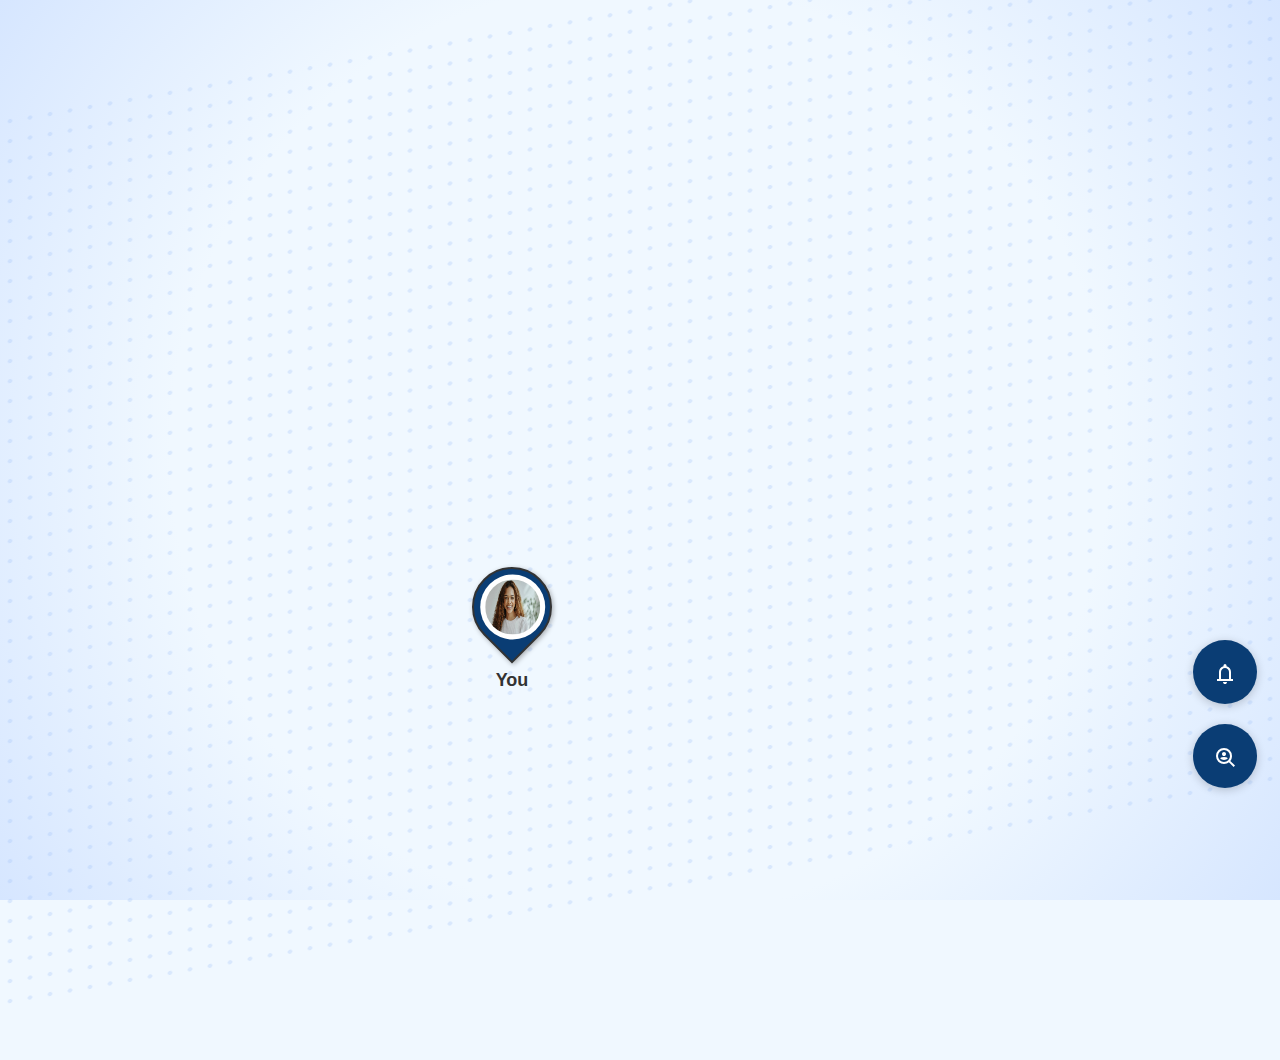
<file: Home.html>
<!DOCTYPE html>
    <html lang="en">
    <head>
        <meta charset="UTF-8">
        <meta name="viewport" content="width=device-width, initial-scale=1.0">
        <link rel="stylesheet" href="./css/Home.css">
        <title>User Location Interface</title>
        <style>
           
        </style>
    </head>
    <body>
        <div class="background"></div>
        <div class="dot-pattern"></div>
        
        <div class="map-container">
            <div class="user-marker" id="userMarker">
                <div class="pin">
                    <div class="pin-inner">
                        <img src="/assets/profile2.jpg" alt="User" id="userPinImage">
                    </div>
                </div>
                <div class="user-name" id="userName">You</div>
            </div>
            <div class="navigation">
                <ul>
                    <li class="list active">
                        <a href="/notification.html">
                            <span class="icon">
                                <img src="./assets/notification.svg" alt="">
                            </span>
                        </a>
                    </li>
                    <li class="list">
                        <a href="/search.html">
                            <span class="icon">
                                <img src="./assets/search.svg" alt="">
                            </span>
                        </a>
                    </li>
                    <div class="indicator"></div>
                </ul>
            </div>
            
            <div class="user-details" id="userDetails">
                <img src="" alt="User Profile" id="userDetailPhoto" class="user-photo">
                <div class="user-info">
                    <h3 id="userDetailName"></h3>
                    <p id="userDetailLocation"></p>
                </div>
            </div>
        </div>
        
        <script src="./js/Home.js"></script>
    </body>
    </html>
</file>
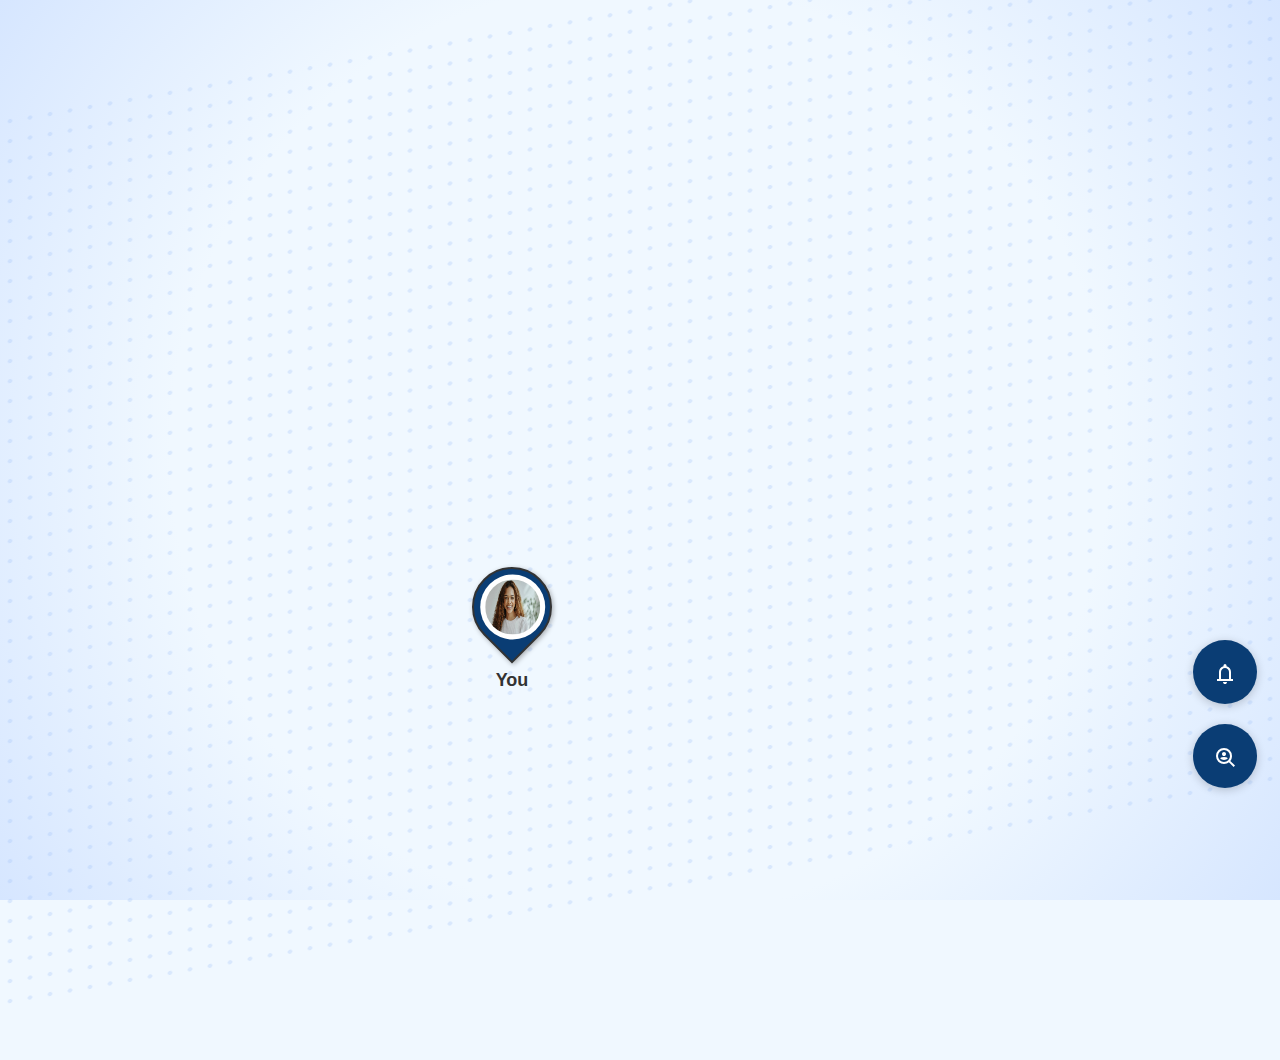
<file: home.html>
<!DOCTYPE html>
    <html lang="en">
    <head>
        <meta charset="UTF-8">
        <meta name="viewport" content="width=device-width, initial-scale=1.0">
        <link rel="stylesheet" href="./css/Home.css">
        <title>User Location Interface</title>
        <style>
           
        </style>
    </head>
    <body>
        <div class="background"></div>
        <div class="dot-pattern"></div>
        
        <div class="map-container">
            <div class="user-marker" id="userMarker">
                <div class="pin">
                    <div class="pin-inner">
                        <img src="/assets/profile2.jpg" alt="User" id="userPinImage">
                    </div>
                </div>
                <div class="user-name" id="userName">You</div>
            </div>
            <div class="navigation">
                <ul>
                    <li class="list active">
                        <a href="/notification.html">
                            <span class="icon">
                                <img src="./assets/notification.svg" alt="">
                            </span>
                        </a>
                    </li>
                    <li class="list">
                        <a href="/search.html">
                            <span class="icon">
                                <img src="./assets/search.svg" alt="">
                            </span>
                        </a>
                    </li>
                    <div class="indicator"></div>
                </ul>
            </div>
            
            <div class="user-details" id="userDetails">
                <img src="" alt="User Profile" id="userDetailPhoto" class="user-photo">
                <div class="user-info">
                    <h3 id="userDetailName"></h3>
                    <p id="userDetailLocation"></p>
                </div>
            </div>
        </div>
        
        <script src="./js/home.js"></script>
    </body>
    </html>
</file>
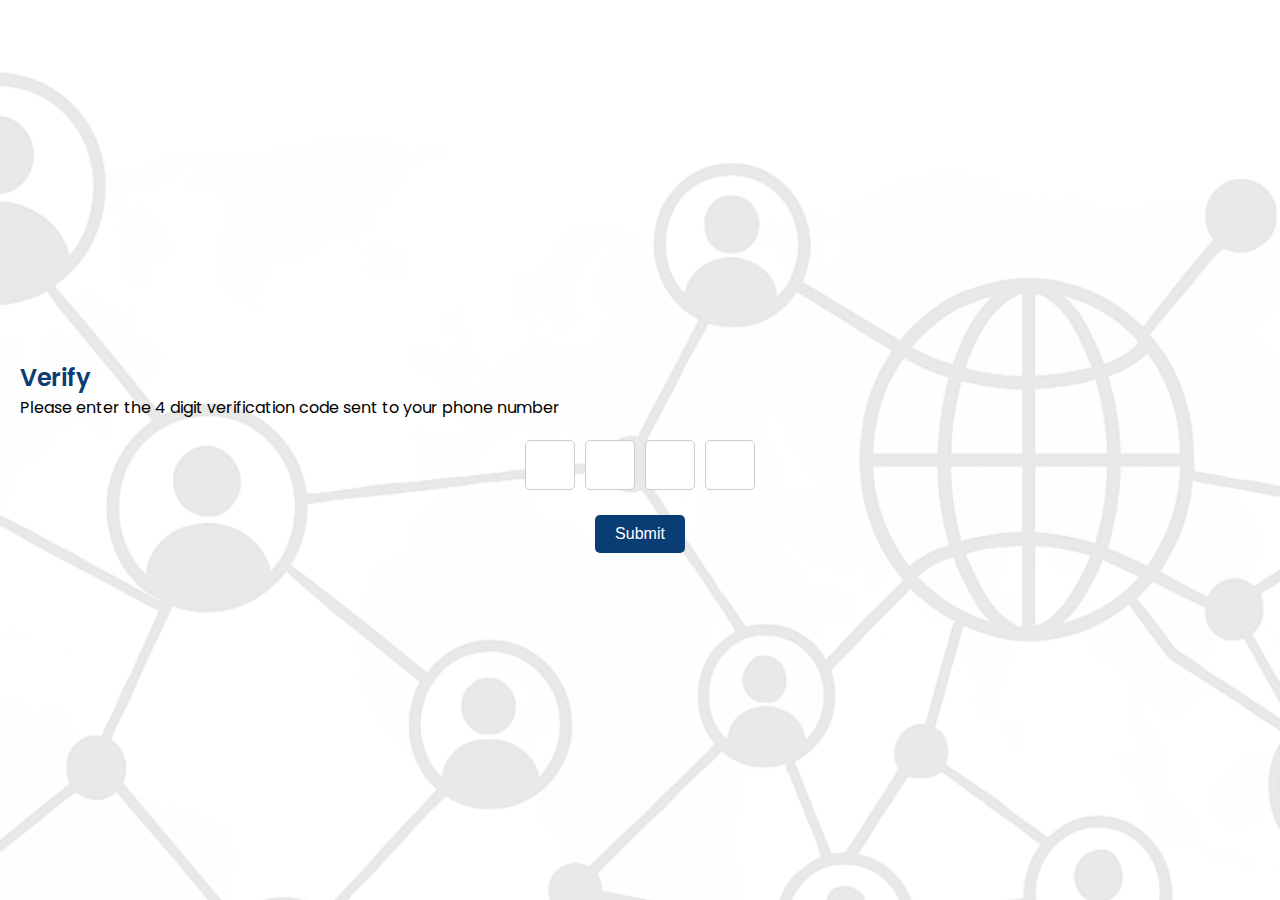
<file: login-verify.html>
<!DOCTYPE html>
<html lang="en">
<head>
  <meta charset="UTF-8" />
  <meta name="viewport" content="width=device-width, initial-scale=1.0"/>
  <title>DOFA | Login</title>
  <link rel="stylesheet" href="css/style.css">
  <script defer src="js/verification.js"></script>
</head>
<body>
    <section id="otp-verification">
        <div class="otp-container">
            <h2>Verify</h2>
            <p>Please enter the 4 digit verification code sent to your 
                phone number
            </p>
            <div class="otp-inputs">
              <input type="number" maxlength="1" required/>
              <input type="number" maxlength="1" required/>
              <input type="number" maxlength="1" required/>
              <input type="number" maxlength="1" required/>
            </div>
            <button id="otp-submit" type="button" onclick="validateOTP()">Submit</button>
          </div>
    </section>

    <script>
      function validateOTP() {
        const otpInputs = document.querySelectorAll('.otp-inputs input');
        let allFilled = true;

        otpInputs.forEach(input => {
          if (input.value.trim() === '') {
            allFilled = false;
          }
        });

        if (allFilled) {
          window.location.href = 'Home.html';
        } else {
          alert('Please enter all 4 digits of the verification code.');
        }
      }

    </script>
</body>
</html>
</file>
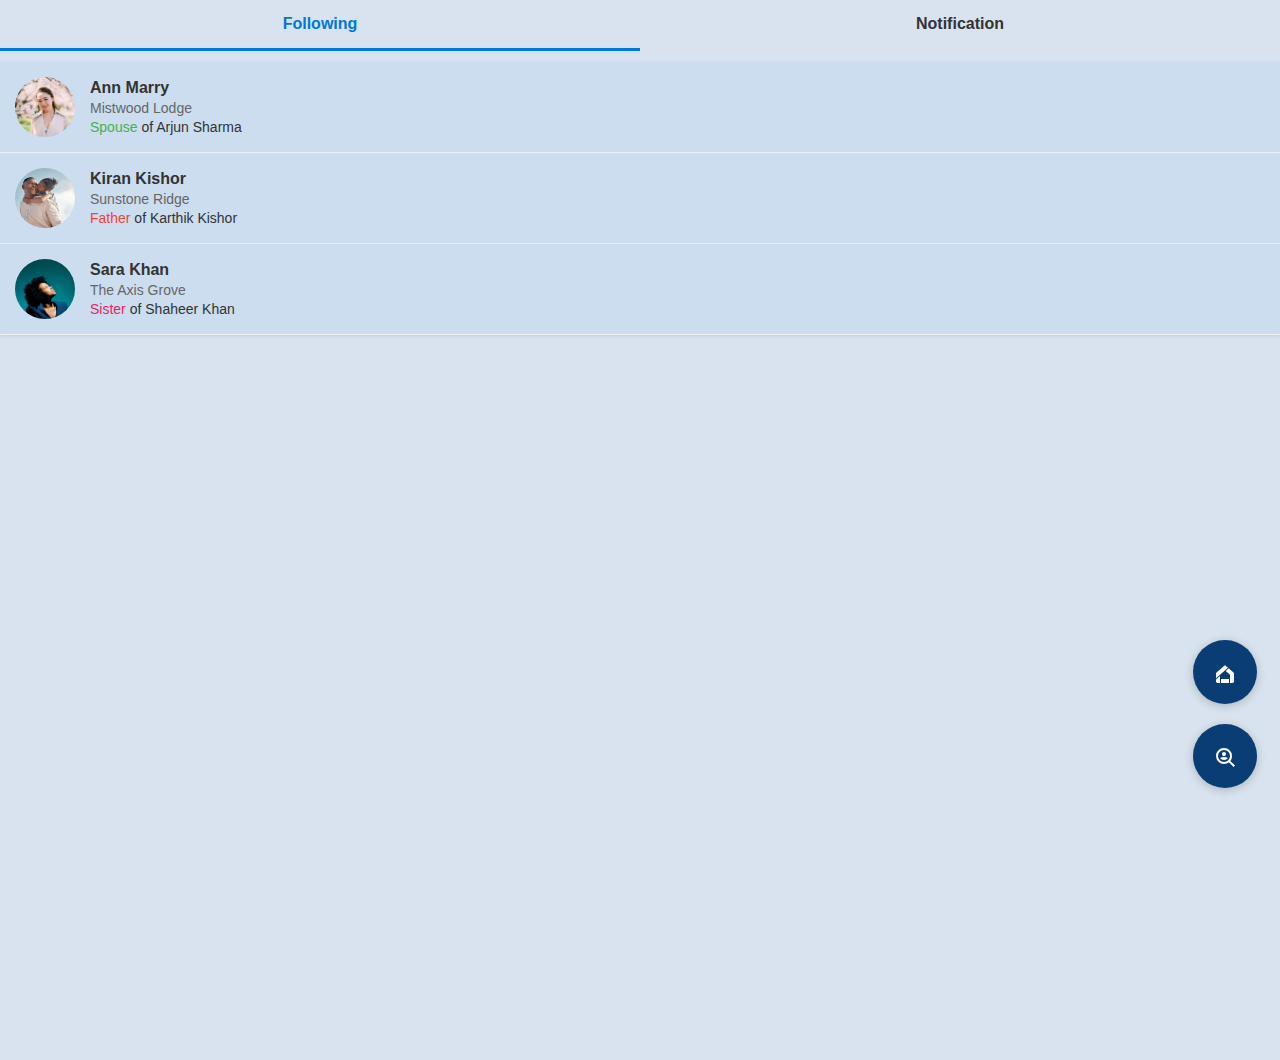
<file: notification.html>
<!DOCTYPE html>
<html lang="en">
<head>
    <meta charset="UTF-8">
    <meta name="viewport" content="width=device-width, initial-scale=1.0">
    <link rel="stylesheet" href="./css/notification.css">
    <title>Social Connection Interface</title>
    <style>
        
    </style>
</head>
<body>
    <div class="container">
        <div class="tabs">
            <div class="tab" id="following-tab">Following</div>
            <div class="tab" id="notification-tab">Notification</div>
        </div>

        <div class="content" id="following-content">
            <!-- Content will be generated from JSON -->
        </div>

        <div class="content" id="notification-content">
            <!-- Content will be generated from JSON -->
        </div>
    </div>

    <div class="navigation">
        <ul>
            <li class="list active">
                <a href="/home.html">
                    <span class="icon">
                        <img src="./assets/home.svg" alt="">
                    </span>
                </a>
            </li>
            <li class="list">
                <a href="/search.html">
                    <span class="icon">
                        <img src="./assets/search.svg" alt="">
                    </span>
                </a>
            </li>
            <div class="indicator"></div>
        </ul>
    </div>
    <script src="./js/notification.js"></script>
</body>
</html>
</file>
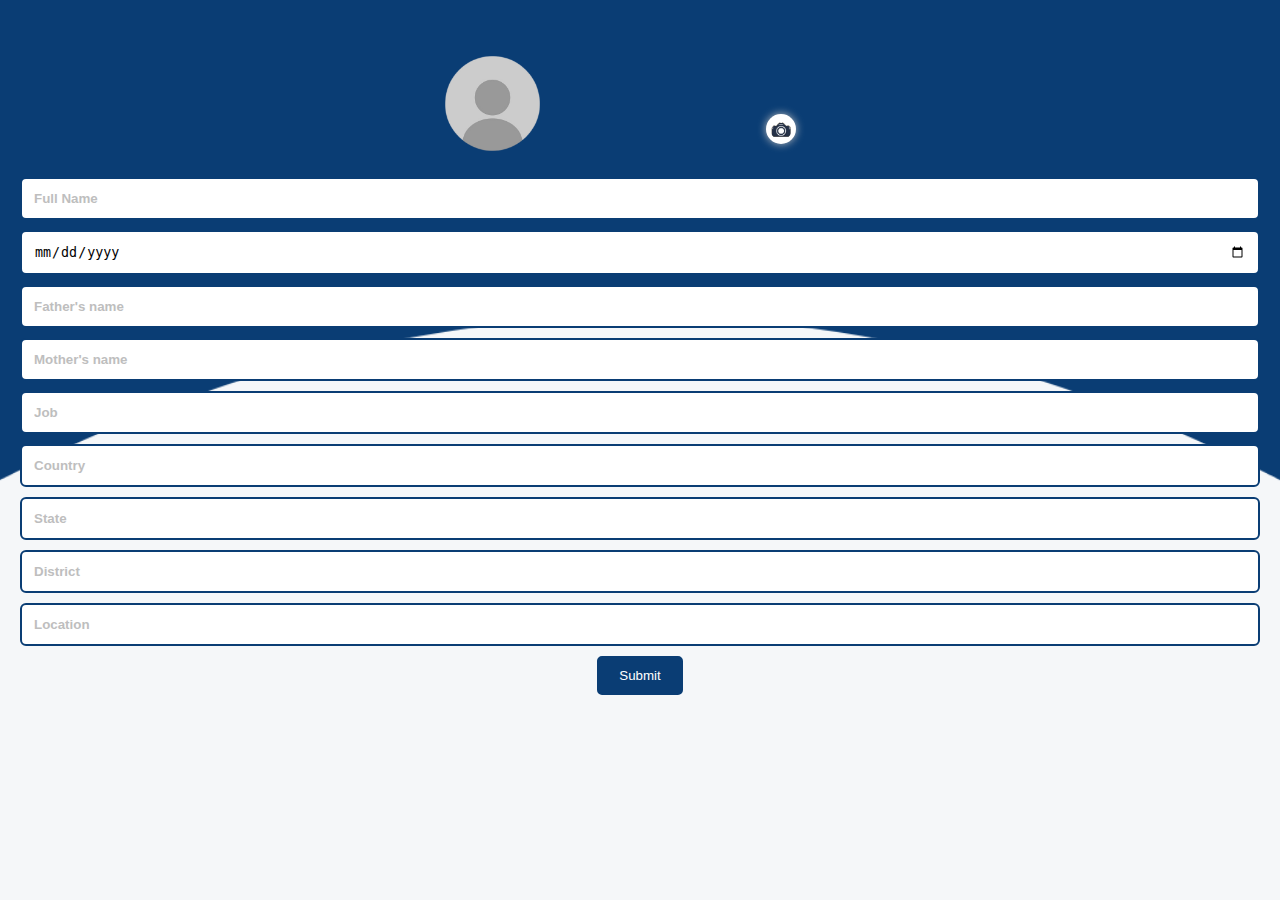
<file: profile-setup.html>
<!DOCTYPE html>
<html lang="en">
<head>
    <meta charset="UTF-8">
    <meta name="viewport" content="width=device-width, initial-scale=1.0">
    <title>DOFA | Profile Setup</title>
    <link rel="stylesheet" href="css/style.css">
    <script defer src="js/profile-setup.js"></script>
</head>
<body>
    <section id="profileSetup">
        <div class="profileSetup-container">
            <div class="uploadImage">
                <img src="assets/np.png" alt="Logo-Image">
                <input type="file" id="imageUpload" name="profile_image" accept="image/*" required style="display: none;">
                <div class="camContainer" onclick="document.getElementById('imageUpload').click()">
                    <img src="assets/cam.png" alt="Camera Icon">
                </div>
            </div>
            <input type="text" id="full_name" placeholder="Full Name" required>
            <input type="date" id="dob" placeholder="Date of Birth" required max="2025-04-28">
            <input type="text" id="father's_name" placeholder="Father's name" required>
            <input type="text" id="mother's_name" placeholder="Mother's name" required>
            <input type="text" id="job" placeholder="Job" required>
            <input type="text" id="country" placeholder="Country" required>
            <input type="text" id="state" placeholder="State" required>
            <input type="text" id="district" placeholder="District" required>
            <input type="text" id="location" placeholder="Location" required>
            <!-- <a href="Home.html" type="submit" id="profile-submit">Save</a> -->
            <input type="submit" id="profile-submit"/>
        </div>
    </section>
</body>
</html>
</file>
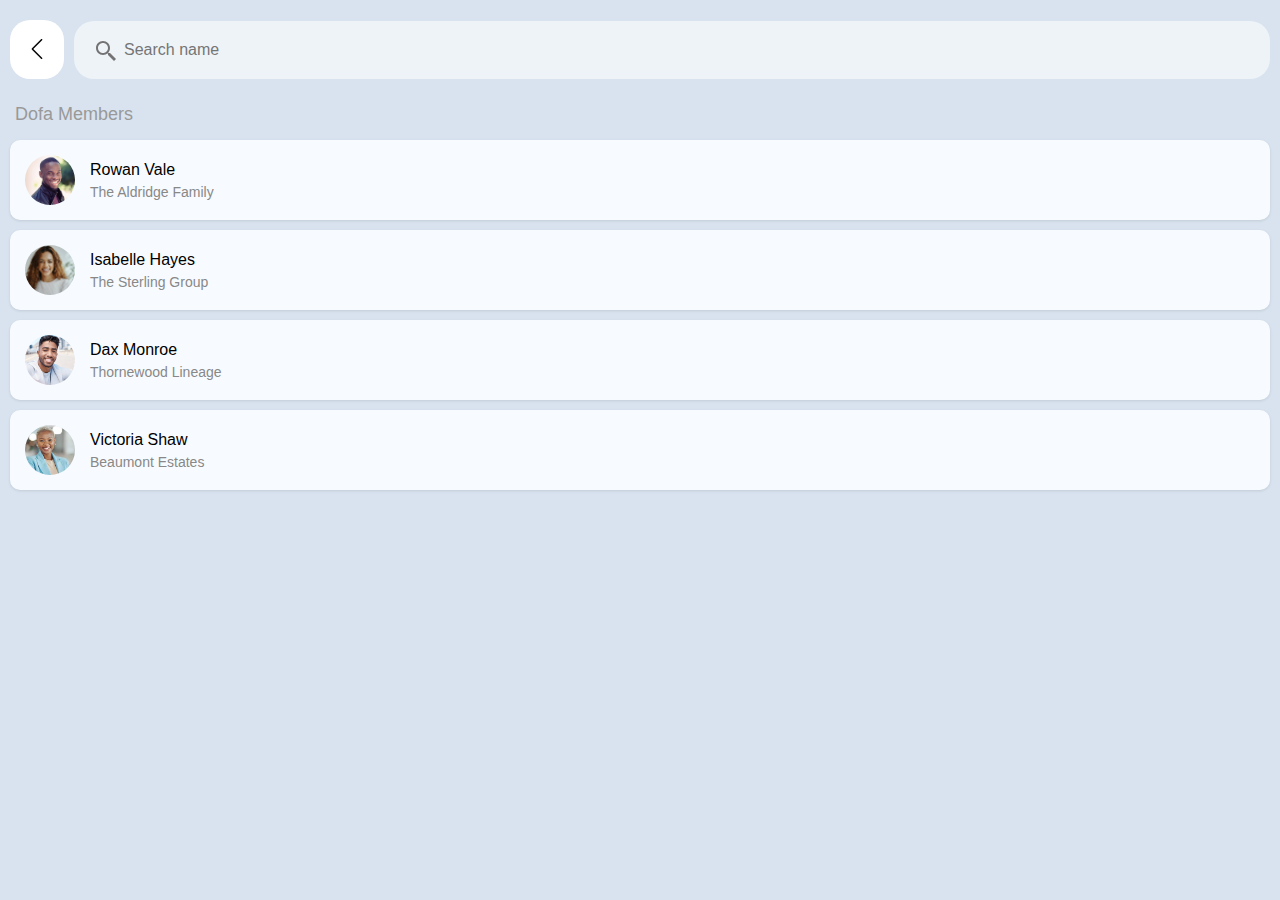
<file: search.html>
<!DOCTYPE html>
<html lang="en">
<head>
    <meta charset="UTF-8">
    <meta name="viewport" content="width=device-width, initial-scale=1.0">
    <title>Contact List</title>
    <link rel="stylesheet" href="./css/search.css">
</head>
<body>
    <div class="container">
        <div class="search-header">
            <span class="back-button" onclick="goHome()"><img src="./assets/left.png" alt="back arrow"></span>
            <div class="search-container">
                <img class="search-icon" src="./assets/searchwhites.svg" alt="search icon"/>
                <input type="text" id="searchInput" placeholder="Search name">
            </div>
        </div>
        
        <div class="dofa-header">
            Dofa Members
        </div>
        
        <div class="contact-list" id="contactList">
            <!-- Contacts will be dynamically loaded here -->
        </div>
        
        <div class="not-found" id="notFound">
            Sorry, no profiles match your search parameters!
        </div>
    </div>

    <script src="./js/search.js"></script>
</body>
</html>
</file>
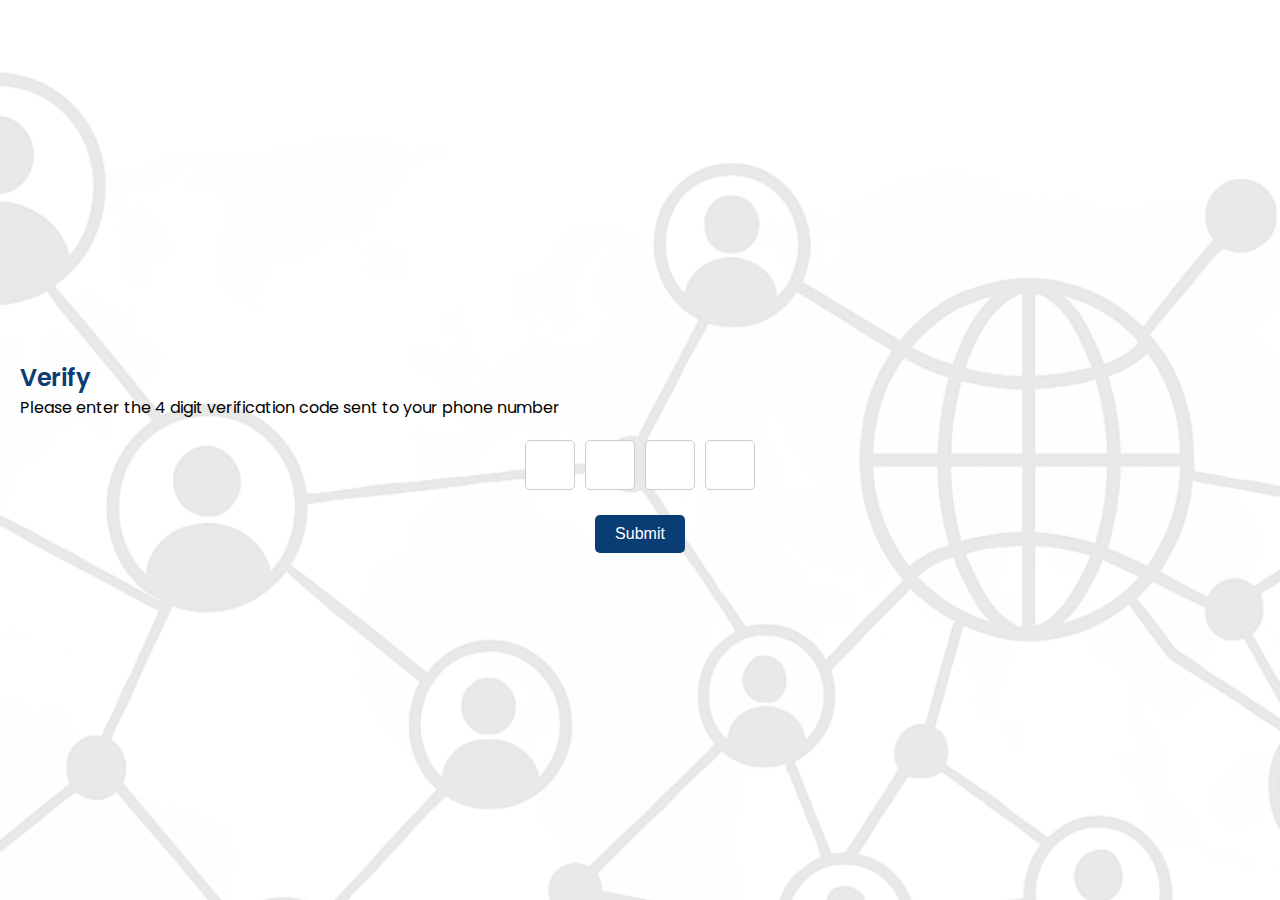
<file: signup-verify.html>
<!DOCTYPE html>
<html lang="en">
<head>
  <meta charset="UTF-8" />
  <meta name="viewport" content="width=device-width, initial-scale=1.0"/>
  <title>DOFA | Signup verify</title>
  <link rel="stylesheet" href="css/style.css">
  <script defer src="js/verification.js"></script>
</head>
<body>
    <section id="otp-verification">
        <div class="otp-container">
            <h2>Verify</h2>
            <p>Please enter the 4 digit verification code sent to your 
                phone number
            </p>
            <div class="otp-inputs">
              <input type="number" maxlength="1" required/>
              <input type="number" maxlength="1" required/>
              <input type="number" maxlength="1" required/>
              <input type="number" maxlength="1" required/>
            </div>
            <button id="otp-submit" type="button" onclick="validateOTP()">Submit</button>
          </div>
    </section>

    <script>
      function validateOTP() {
        const otpInputs = document.querySelectorAll('.otp-inputs input');
        let allFilled = true;

        otpInputs.forEach(input => {
          if (input.value.trim() === '') {
            allFilled = false;
          }
        });

        if (allFilled) {
          window.location.href = 'profile-setup.html';
        } else {
          alert('Please enter all 4 digits of the verification code.');
        }
      }

    </script>
</body>
</html>
</file>
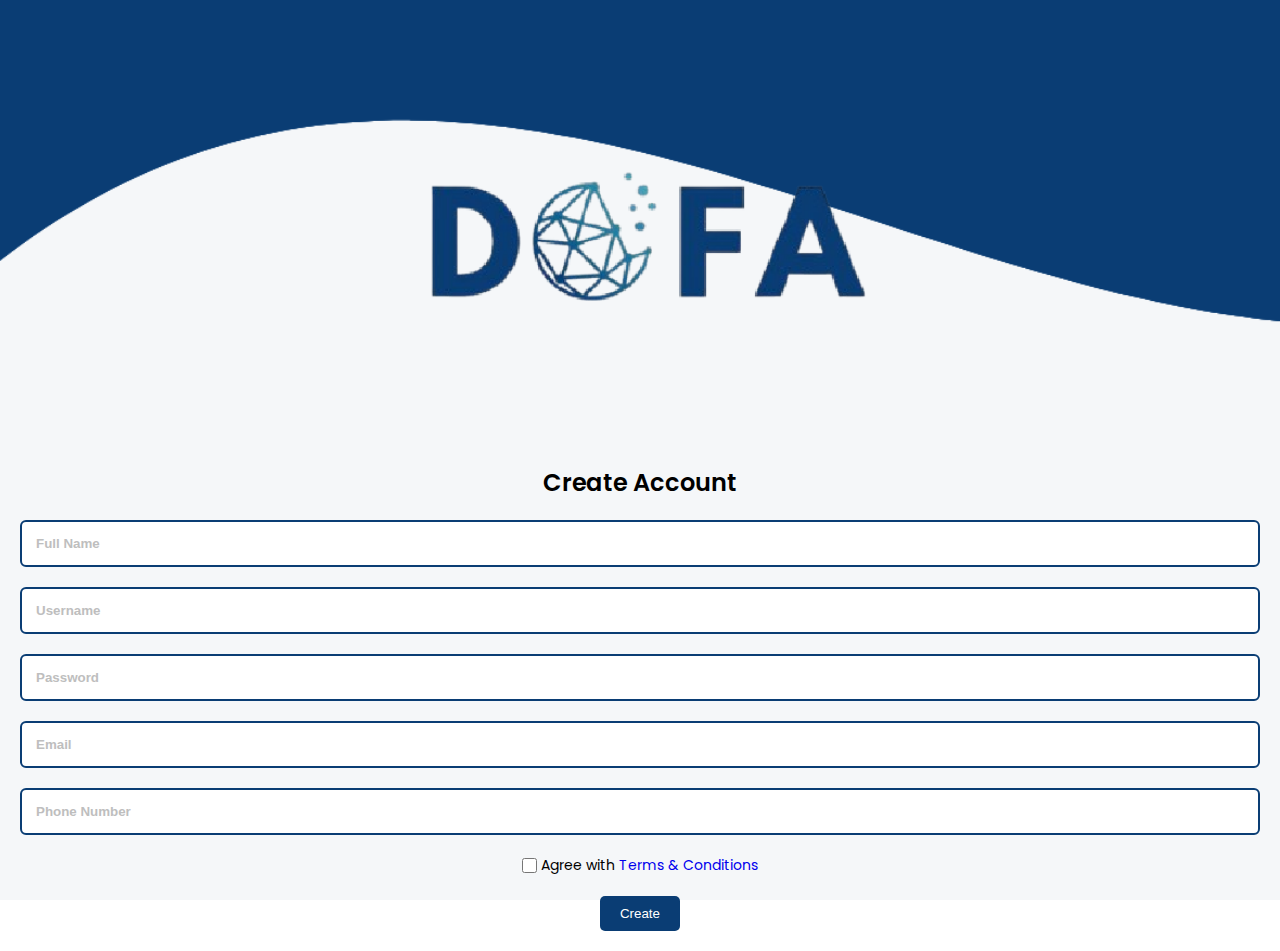
<file: signup.html>
<!DOCTYPE html>
<html lang="en">
<head>
    <meta charset="UTF-8">
    <meta name="viewport" content="width=device-width, initial-scale=1.0">
    <title>DOFA | Signup</title>
    <link rel="stylesheet" href="css/style.css">
    <script defer src="js/signup.js"></script>
</head>
<body>
    <section id="signup">
        <div class="signup-container">
            <div class="logoContainer">
                <img src="assets/MAIN-LOGO.png" alt="Logo-Image">
            </div>
            <h2>Create Account</h2>
            <input type="text" id="full_name" placeholder="Full Name" required>
            <input type="" id="user_name" placeholder="Username" required>
            <input type="password" id="password" placeholder="Password" required>
            <input type="email" id="email" placeholder="Email" required>
            <input type="number" id="phone-number" placeholder="Phone Number" required>
            <p><input type="checkbox" id="termsCheck" >Agree with<a href="terms.html" id="terms">Terms & Conditions</a></p>
            <button id="create" onclick="validateSignup()">Create</button>
        </div>
    </section>
</body>
</html>
</file>
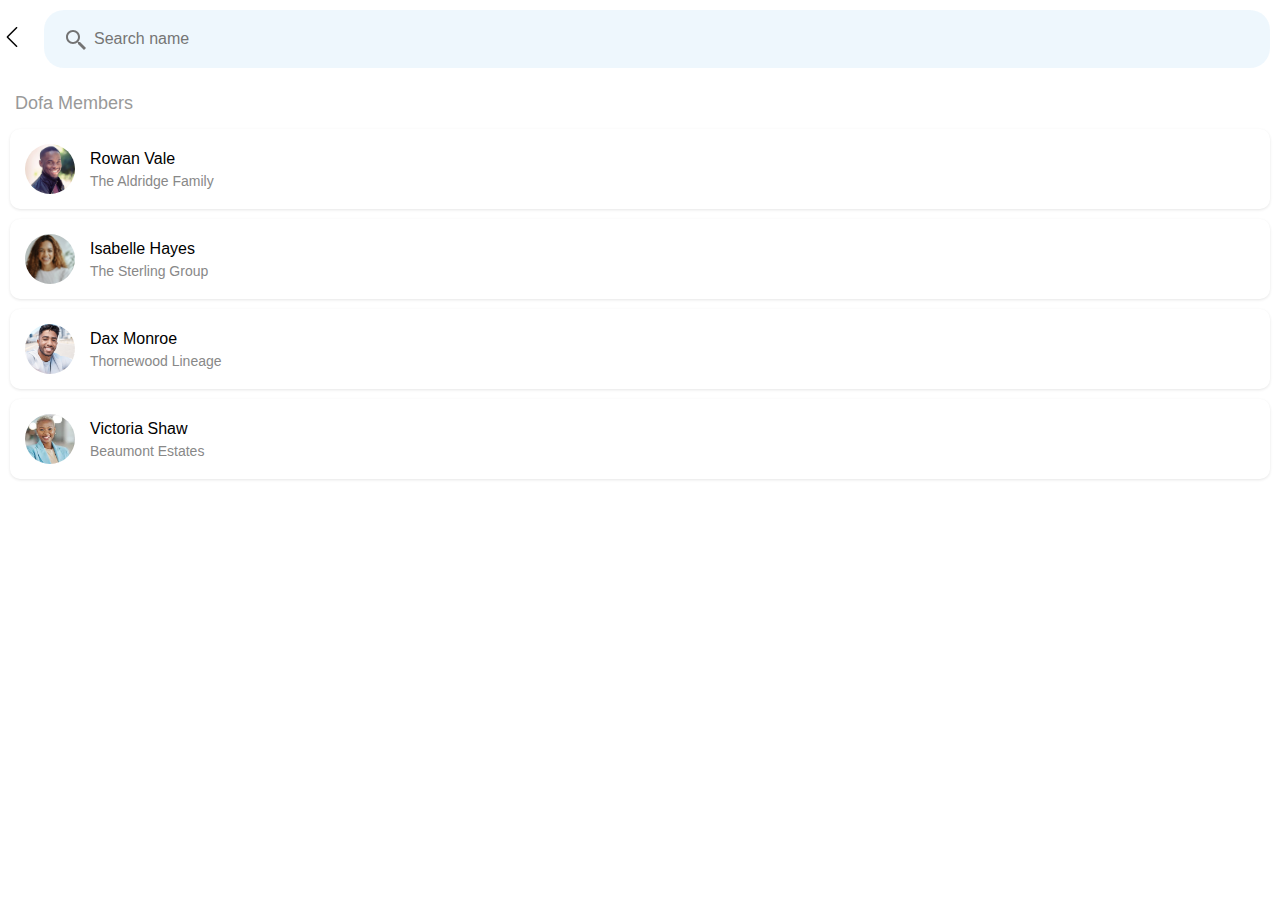
<file: dofa/index1.html>
<!DOCTYPE html>
<html lang="en">
<head>
    <meta charset="UTF-8">
    <meta name="viewport" content="width=device-width, initial-scale=1.0">
    <title>Contact List</title>
    <link rel="stylesheet" href="./css/style1.css">
</head>
<body>
    <div class="container">
        <div class="search-header">
            <span class="back-button" onclick="goHome()"><img src="./assets/left.png" alt="back arrow"></span>
            <div class="search-container">
                <img class="search-icon" src="./assets/searchwhites.svg" alt="search icon"/>
                <input type="text" id="searchInput" placeholder="Search name">
            </div>
        </div>
        
        <div class="dofa-header">
            Dofa Members
        </div>
        
        <div class="contact-list" id="contactList">
            <!-- Contacts will be dynamically loaded here -->
        </div>
        
        <div class="not-found" id="notFound">
            Sorry, no profiles match your search parameters!
        </div>
    </div>

    <script src="./js/index1.js"></script>
</body>
</html>
</file>
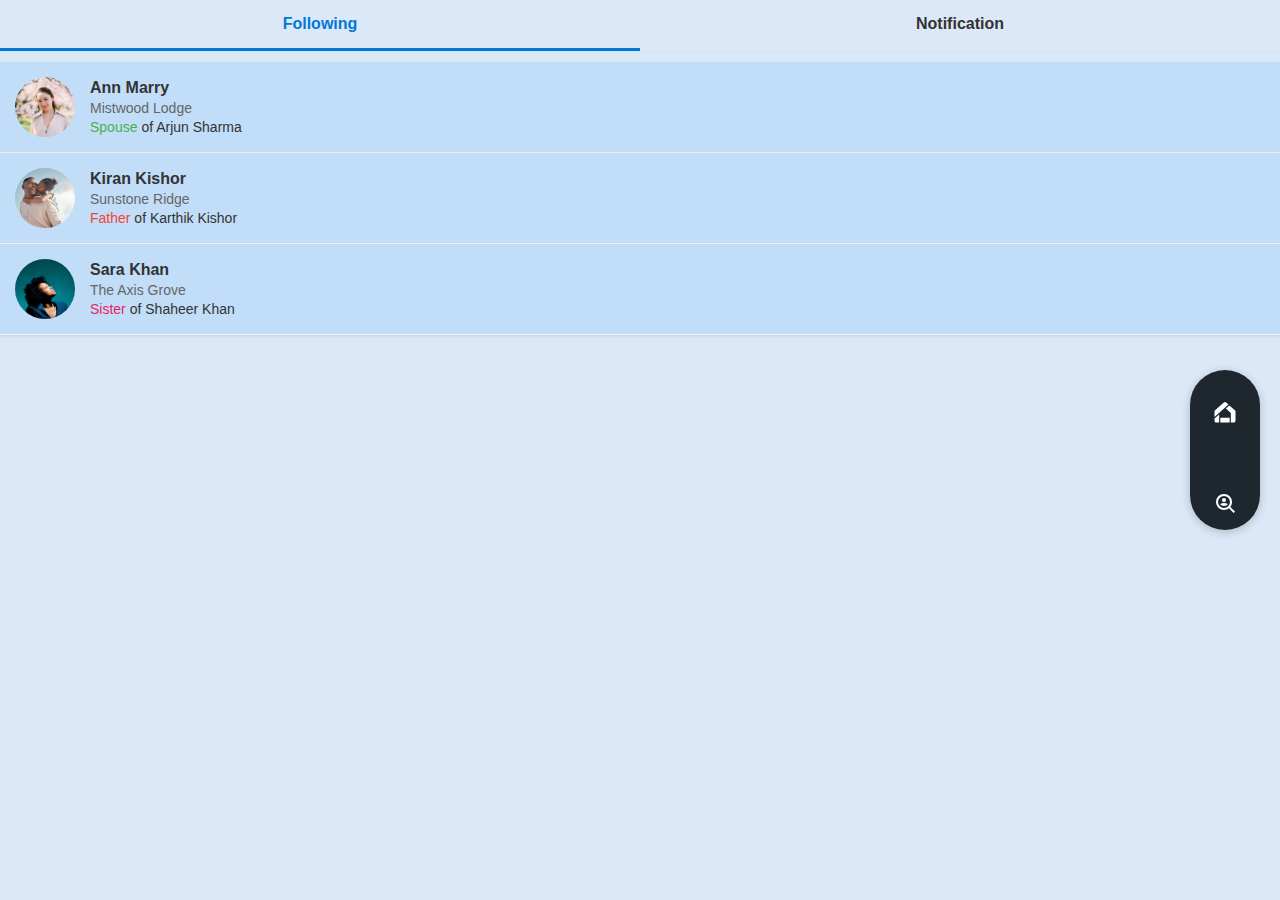
<file: dofa/index3.html>
<!DOCTYPE html>
<html lang="en">
<head>
    <meta charset="UTF-8">
    <meta name="viewport" content="width=device-width, initial-scale=1.0">
    <link rel="stylesheet" href="./css/style3.css">
    <title>Social Connection Interface</title>
    <style>
        
    </style>
</head>
<body>
    <div class="container">
        <div class="tabs">
            <div class="tab" id="following-tab">Following</div>
            <div class="tab" id="notification-tab">Notification</div>
        </div>

        <div class="content" id="following-content">
            <!-- Content will be generated from JSON -->
        </div>

        <div class="content" id="notification-content">
            <!-- Content will be generated from JSON -->
        </div>
    </div>

    <div class="navigation">
        <ul>
            <li class="list active">
                <a href="/index.html">
                    <span class="icon">
                        <img src="./assets/home.svg" alt="">
                    </span>
                </a>
            </li>
            <li class="list">
                <a href="/index1.html">
                    <span class="icon">
                        <img src="./assets/search.svg" alt="">
                    </span>
                </a>
            </li>
            <div class="indicator"></div>
        </ul>
    </div>
    <script src="./js/index3.js"></script>
</body>
</html>
</file>
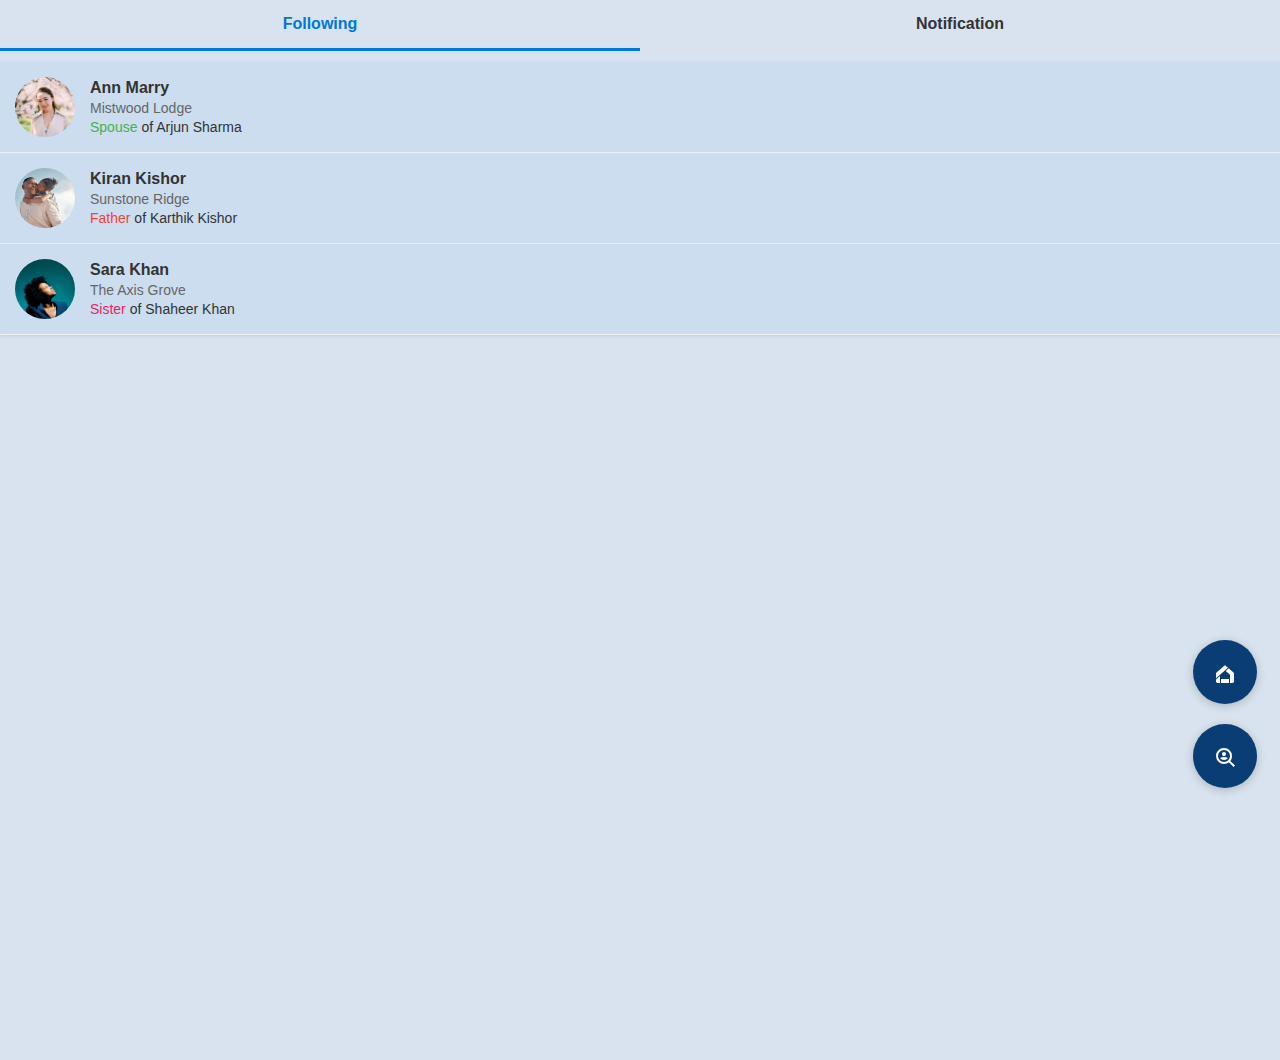
<file: dofa/notification.html>
<!DOCTYPE html>
<html lang="en">
<head>
    <meta charset="UTF-8">
    <meta name="viewport" content="width=device-width, initial-scale=1.0">
    <link rel="stylesheet" href="./css/notification.css">
    <title>Social Connection Interface</title>
    <style>
        
    </style>
</head>
<body>
    <div class="container">
        <div class="tabs">
            <div class="tab" id="following-tab">Following</div>
            <div class="tab" id="notification-tab">Notification</div>
        </div>

        <div class="content" id="following-content">
            <!-- Content will be generated from JSON -->
        </div>

        <div class="content" id="notification-content">
            <!-- Content will be generated from JSON -->
        </div>
    </div>

    <div class="navigation">
        <ul>
            <li class="list active">
                <a href="/Home.html">
                    <span class="icon">
                        <img src="./assets/home.svg" alt="">
                    </span>
                </a>
            </li>
            <li class="list">
                <a href="/search.html">
                    <span class="icon">
                        <img src="./assets/search.svg" alt="">
                    </span>
                </a>
            </li>
            <div class="indicator"></div>
        </ul>
    </div>
    <script src="./js/notification.js"></script>
</body>
</html>
</file>
<file: css/Home.css>
*{
    margin: 0;
    padding: 0;
    margin: 0 auto;
}
* {
    margin: 0;
    padding: 0;
    box-sizing: border-box;
    font-family: Arial, sans-serif;
}

body {
    background-color: #f0f8ff;
    height: 100vh;
    display: flex;
    flex-direction: column;
    position: relative;
    overflow: hidden;
}

.background {
    position: absolute;
    top: 0;
    left: 0;
    width: 100%;
    height: 100%;
    z-index: -1;
    background-image: radial-gradient(circle at 50% 50%, transparent 0%, transparent 60%, #d6e6ff 100%);
}

.dot-pattern {
    position: absolute;
    top: 0;
    left: 0;
    width: 100%;
    height: 100%;
    z-index: -1;
    background-image: 
        radial-gradient(#a2c3f7 2px, transparent 2px);
    background-size: 20px 20px;
    opacity: 0.3;
    transform: skewY(-10deg);
}

.map-container {
    flex: 1;
    position: relative;
}

.user-marker {
    position: absolute;
    top: 70%;
    left: 40%;
    transform: translate(-50%, -50%);
    display: flex;
    flex-direction: column;
    align-items: center;
    cursor: pointer;
    transform-origin: bottom center;
    animation: bounce 2s infinite ease-in-out;
}

.pin {
    width: 80px;
    height: 80px;
    background-color: #0a3D74;
    border-radius: 50% 50% 50% 0;
    transform: rotate(-45deg);
    display: flex;
    justify-content: center;
    align-items: center;
    box-shadow: 0 2px 5px rgba(0,0,0,0.3);
    border: 2px solid #333;
    margin-bottom: 1rem ;
}

.pin-inner {
    width: 65px;
    height: 65px;
    background-color: white;
    border-radius: 50%;
    transform: rotate(45deg);
    display: flex;
    justify-content: center;
    align-items: center;
}

.pin-inner img {
    width: 55px;
    height: 55px;
    border-radius: 50%;
}

.user-name {
    margin-top: 5px;
    padding: 2px 8px;
    border-radius: 10px;
    font-weight: bold;
    font-size: 18px;
    color: #333;
    text-align: center;
}
.navigation {
    position: absolute;
    top: 70%;
    right: 20px;
    width: 70px;
    height: 430px;
}
.navigation ul {
    display: flex;
    flex-direction: column;
    width: 70px;
    padding: 0;
    margin: 0;
    align-items: center;
    position: relative;
}

.navigation ul li {
    position: relative;
    list-style: none;
    width: 64px;
    height: 64px;
    z-index: 1;
    margin: 10px 0;
    background: #0A3D74;
    border-radius: 50%;
    box-shadow: 0 2px 10px rgba(0,0,0,0.2);
}

.navigation ul li a {
    position: relative;
    display: flex;
    justify-content: center;
    align-items: center;
    flex-direction: column;
    width: 100%;
    text-align: center;
    font-weight: 500;
    text-decoration: none;
}
.icon {
    position: relative;
    display: block;
    line-height: 75px;
    font-size: 1.5em;
    text-align: center;
    transition: 0.5s;
    color: #fff;
}
.icon img {
    width: 24px;
    height: 24px;
    transition: 0.5s;
}
.side-icon {
    width: 30px;
    height: 30px;
    margin: 10px 0;
    cursor: pointer;
    filter: drop-shadow(0 1px 2px rgba(0,0,0,0.3));
}

.user-details {
    position: absolute;
    bottom: 20px;
    left: 50%;
    transform: translateX(-50%);
    background-color: white;
    border-radius: 10px;
    box-shadow: 0 2px 10px rgba(0,0,0,0.2);
    padding: 15px;
    display: none;
    max-width: 300px;
    width: 90%;
}

.user-details.active {
    display: flex;
    flex-direction: column;
    align-items: center;
}

.user-photo {
    width: 60px;
    height: 60px;
    border-radius: 50%;
    object-fit: cover;
    border: 2px solid #0A3D74;
    margin-bottom: 10px;
}

.user-info {
    text-align: center;
}

.user-info h3 {
    margin-bottom: 5px;
    color: #333;
}

.user-info p {
    color: #666;
    font-size: 14px;
    margin-bottom: 3px;
}
@keyframes bounce {
0%, 100% {
    transform: translateY(0);
}
50% {
    transform: translateY(-8px);
}
}
</file>
<file: css/style.css>
*{
    padding: 0;
    margin: 0;
    box-sizing: border-box;
}
body {
    margin: 0;
    height: calc(var(--vh, 1vh) * 100);
    display: flex;
    justify-content: center;
    align-items: center;
    background: white;
    font-family: Poppins;
    overflow: hidden;
    padding: 0;
}
@font-face {
    font-family: 'Poppins';
    src: url(../fonts/Poppins-Black.woff2) format('woff2'),
        url(../fonts/Poppins-Black.woff) format('woff');
    font-weight: 900;
    font-style: italic;
    font-display: swap;
}

@font-face {
    font-family: 'Poppins';
    src: url(../fonts/Poppins-Bold.woff2) format('woff2'),
        url(../fonts/Poppins-Bold.woff) format('woff');
    font-weight: bold;
    font-style: normal;
    font-display: swap;
}

@font-face {
    font-family: 'Poppins';
    src: url(../fonts/Poppins-Black.woff2) format('woff2'),
        url(../fonts/Poppins-Black.woff) format('woff');
    font-weight: 900;
    font-style: normal;
    font-display: swap;
}

@font-face {
    font-family: 'Poppins';
    src: url(../fonts/Poppins-ExtraLight.woff2) format('woff2'),
        url(../fonts/Poppins-ExtraLight.wof) format('woff');
    font-weight: 200;
    font-style: normal;
    font-display: swap;
}

@font-face {
    font-family: 'Poppins';
    src: url(../fonts/Poppins-ExtraLightItalic.woff2) format('woff2'),
        url(../fonts/Poppins-ExtraLightItalic.woff) format('woff');
    font-weight: 200;
    font-style: italic;
    font-display: swap;
}

@font-face {
    font-family: 'Poppins';
    src: url(../fonts/Poppins-Light.woff2) format('woff2'),
        url(../fonts/Poppins-Light.woff) format('woff');
    font-weight: 300;
    font-style: normal;
    font-display: swap;
}

@font-face {
    font-family: 'Poppins';
    src: url(../fonts/Poppins-ExtraBoldItalic.woff2) format('woff2'),
        url(../fonts/Poppins-ExtraBoldItalic.woff) format('woff');
    font-weight: bold;
    font-style: italic;
    font-display: swap;
}

@font-face {
    font-family: 'Poppins';
    src: url(../fonts/Poppins-BoldItalic.woff2) format('woff2'),
        url(../fonts/Poppins-BoldItalic.woff) format('woff');
    font-weight: bold;
    font-style: italic;
    font-display: swap;
}

@font-face {
    font-family: 'Poppins';
    src: url(../fonts/Poppins-LightItalic.woff2) format('woff2'),
        url(../fonts/Poppins-LightItalic.woff) format('woff');
    font-weight: 300;
    font-style: italic;
    font-display: swap;
}

@font-face {
    font-family: 'Poppins';
    src: url(../fonts/Poppins-ExtraBold.woff2) format('woff2'),
        url(../fonts/Poppins-ExtraBold.woff) format('woff');
    font-weight: bold;
    font-style: normal;
    font-display: swap;
}

@font-face {
    font-family: 'Poppins';
    src: url(../fonts/Poppins-Italic.woff2) format('woff2'),
        url(../fonts/Poppins-Italic.woff) format('woff');
    font-weight: normal;
    font-style: italic;
    font-display: swap;
}

@font-face {
    font-family: 'Poppins';
    src: url(../fonts/Poppins-Regular.woff2) format('woff2'),
        url(../fonts/Poppins-Regular.woff) format('woff');
    font-weight: normal;
    font-style: normal;
    font-display: swap;
}

@font-face {
    font-family: 'Poppins';
    src: url(../fonts/Poppins-ThinItalic.woff2) format('woff2'),
        url(../fonts/Poppins-ThinItalic.woff) format('woff');
    font-weight: 100;
    font-style: italic;
    font-display: swap;
}

@font-face {
    font-family: 'Poppins';
    src: url(../fonts/Poppins-MediumItalic.woff2) format('woff2'),
        url(../fonts/Poppins-MediumItalic.woff) format('woff');
    font-weight: 500;
    font-style: italic;
    font-display: swap;
}

@font-face {
    font-family: 'Poppins';
    src: url(../fonts/Poppins-Medium.woff2) format('woff2'),
        url(../fonts/Poppins-Medium.woff) format('woff');
    font-weight: 500;
    font-style: normal;
    font-display: swap;
}

@font-face {
    font-family: 'Poppins';
    src: url(../fonts/Poppins-SemiBoldItalic.woff2) format('woff2'),
        url(../fonts/Poppins-SemiBoldItalic.woff) format('woff');
    font-weight: 600;
    font-style: italic;
    font-display: swap;
}

@font-face {
    font-family: 'Poppins';
    src: url(../fonts/Poppins-SemiBold.woff2) format('woff2'),
        url(../fonts/Poppins-SemiBold.woff) format('woff');
    font-weight: 600;
    font-style: normal;
    font-display: swap;
}

@font-face {
    font-family: 'Poppins';
    src: url(../fonts/Poppins-Thin.woff2) format('woff2'),
        url(../fonts/Poppins-Thin.woff) format('woff');
    font-weight: 100;
    font-style: normal;
    font-display: swap;
}


#splash-screen {
    position: relative;
    width: 100%;
    height: 300px;
}
#splash-screen img.image1 {
    position: absolute;
    top: 50%;
    left: 50%;
    width: 100%;
    height: auto;
    transform: translate(-50%, -200%);
    animation: fallToCenter 1s ease-out forwards;
}
@keyframes fallToCenter {
    0% {
      transform: translate(-50%, -200%);
    }
    100% {
      transform: translate(-50%, -50%);
    }
}

#splash-screen img.image2 {
    position: absolute;
    top: 50%;
    left: 50%;
    transform: translate(-50%, -50%);
    width: 100%;
    height: auto;
    opacity: 1;
    clip-path: inset(0 100% 0 0);
    animation: clipReveal 1.5s 1s ease-out forwards, fadeIn 1.5s 1s ease-out forwards;
}
@keyframes clipReveal {
    0% {
      clip-path: inset(0 100% 0 0); 
    }
    100% {
      clip-path: inset(0 0 0 0);
    }
}




#onboard {
    display: none;
    flex-direction: column;
    height: 100%;
    width: 100vw;
    /* background-color: #f5f7f9; */
    overflow: hidden;
}
#onboard div.carousel-container {
    display: flex;
    width: 200%;
    height: 100%;
    transition: transform 0.5s ease-in-out;
}
#onboard div.carousel-container div.screen {
    display: flex;
    flex-direction: column;
    width: 50%;
    flex-shrink: 0;
    padding: 60px 20px 20px 20px;
    background: url(../assets/global-bg.png);
    background-repeat: no-repeat;
    background-size: cover;
    background-position-y: -20px;
}
#onboard div.top {
    flex: 1;
    display: flex;
    flex-direction: column;
    justify-content: flex-start;
    padding-top: 300px;
}
#onboard div.top h1 {
    font-size: 32px;
    font-weight: 700;
    color: black;
    line-height: 50px;
    margin-bottom: 8px;
}
#onboard div.top h1 b {
    color: #0a3d74;
    font-size: 40px;
}
#onboard div.top p {
    font-size: 16px;
    color: #747474;
}
#onboard div.bottom {
    display: flex;
    align-items: center;
    justify-content: flex-end;
    position: relative;
    height: 50px;
}
#onboard div.bottom div.indicator-container {
    display: flex;
    gap: 14px;
    background-color: white;
    position: absolute;
    left: 50%;
    transform: translateX(-50%);
}
#onboard div.bottom div.indicator-container div.indicator {
    width: 12px;
    height: 12px;
    outline: 2px solid #0a3d74;
    background-color:white;
    outline-offset: 1px;
    border-radius: 50%;
}
#onboard div.bottom div.next {
    background-color: #142670;
    display: flex;
    align-items: center;
    justify-content: center;
    flex-shrink: 0;
    border-radius: 50%;
    height: 50px;
    width: 50px;
    right: 0;
}
#onboard div.bottom div.next img {
    display: block;
}

#onboard form {
    width: 100%;
}
#onboard h6 {
    font-size: 14px;
    font-weight: normal;
    text-align: center;
    margin-top: 8px;
}
#onboard h6 a {
    text-decoration: none;
}

input[type="tel"] {
    width: 100%;
    padding: 12px;
    font-size: 16px;
    border: 1px solid #ccc;
    border-radius: 6px;
    caret-color: transparent;
}
a#submit {
    margin-top: 20px;
    width: 40%;
    text-align: center;
    padding: 16px 0;
    text-decoration: none;
    margin: 20px auto 0;
    font-size: 16px;
    background-color: #0a3d74;
    color: white;
    border: none;
    border-radius: 32px;
    cursor: pointer;
    display: block;
}
.iti {
    width: 100%;
    margin-top: 8px;
    display: block;
    font-size: 18px;
}
#phone {
    outline: none;
    font-size: 18px;
    letter-spacing: 0.08rem;
}
#phone:focus {
    outline: 3px solid #0a3d74;
}












#otp-verification {
    background-color: #f5f7f9;
    height: 100%;
    background: url(../assets/global-bg.png);
    background-repeat: no-repeat;
    background-size: cover;
    background-position-y: -20px;
    padding: 60px 20px 20px 20px;
    width: 100%;
}
#otp-verification div.otp-container {
  padding-top: 300px;
  border-radius: 10px;
}
#otp-verification div.otp-container h2 {
    font-weight: 600;
    color: #0a3d74;
}
#otp-verification div.otp-container div.otp-inputs {
  display: flex;
  justify-content: center;
  gap: 10px;
  margin-top: 20px;
}
#otp-verification div.otp-container div.otp-inputs input {
  width: 50px;
  height: 50px;
  font-size: 24px;
  text-align: center;
  border: 1px solid #ccc;
  border-radius: 5px;
}
#otp-verification div.otp-container button#otp-submit {
  margin-top: 25px;
  padding: 10px 20px;
  font-size: 16px;
  border: none;
  border-radius: 5px;
  background: #0a3d74;
  color: white;
  cursor: pointer;
  display: block;
  width: max-content;
  margin: 25px auto 0;
  text-decoration: none;
}







#signup {
    height: 100%;
    width: 100%;
    background: url(../assets/bbg2.png);
    background-size: cover;
    background-repeat: no-repeat;
}
#signup div.signup-container {
    padding: 40px 20px 20px 20px;
}
#signup div.signup-container div.logoContainer {
    width: 60%;
    margin: 0 auto;
    padding-top: 10px;
}
#signup div.signup-container div.logoContainer img {
    width: 100%;
    display: block;
}
#signup div.signup-container h2 {
    text-align: center;
    font-weight: 600;
    margin-bottom: 20px;
    margin-top: 20px;
}
#signup div.signup-container input {
    width: 100%;
    padding: 14px;
    border-radius: 6px;
    margin-bottom: 20px;
    outline: none;
    border: 2px solid #0a3d74;
}
#signup div.signup-container input::placeholder {
    color: #bebebe;
    font-weight: bold;
}
#signup div.signup-container p {
    display: flex;
    width: max-content;
    margin: 0 auto;
    align-items: center;
    margin-bottom: 20px;
    font-size: 14px;
    font-family: Poppins;
}
#signup div.signup-container input#termsCheck {
    width: 15px;
    height: 15px;
    padding: 0;
    margin-bottom: 0;
    margin-right: 4px;
    display: inline-block;
}
#signup div.signup-container a#terms {
    margin-left: 4px;
    text-decoration: none;
}
#signup div.signup-container button#create {
    width: max-content;
    color: white;
    background-color: #0a3d74;
    padding: 10px 20px;
    border-radius: 5px;
    text-decoration: none;
    margin: 0 auto;
    display: block;
    text-align: center;
    outline: none;
    border: none;
}






#profileSetup {
    height: 100%;
    width: 100%;
    background: url(../assets/pfbg.png);
    background-size: cover;
    background-repeat: no-repeat;
    padding: 40px 20px 20px 20px;
}
#profileSetup div.profileSetup-container {
    
}
#profileSetup div.profileSetup-container div.uploadImage {
    width: 34%;
    margin: 0 auto;
    position: relative;

    overflow: hidden;
    margin-bottom: 10px;
}

#profileSetup div.profileSetup-container div.uploadImage img {
    display: block;
    width: 127px;
    height: 127px;
    object-fit: cover;
    border-radius: 50%; /* circle shape */
}
#profileSetup div.profileSetup-container div.uploadImage div.camContainer {
    background-color: white;
    position: absolute;
    bottom: 18%;
    left: 80%;
    width: 30px;
    height: 30px; /* Add height to match width */
    border-radius: 50%; /* Optional: Make it a circle */
    box-shadow: 0 0 8px #bebebe;
    overflow: hidden; /* Ensure the image doesn't overflow */
    display: flex;
    justify-content: center;
    align-items: center;
}

#profileSetup div.profileSetup-container div.uploadImage div.camContainer img {
    width: 100%;
    height: 100%;
    object-fit: cover; /* Ensures the image covers the box nicely */
    padding: 4px; /* Remove padding */
}

#profileSetup div.profileSetup-container input {
    width: 100%;
    padding: 12px;
    border-radius: 6px;
    margin-bottom: 10px;
    outline: none;
    border: 2px solid #0a3d74;
}
#profileSetup div.profileSetup-container input::placeholder {
    color: #bebebe;
    font-weight: bold;
}
#profileSetup div.profileSetup-container input#profile-submit {
    width: max-content;
    color: white;
    background-color: #0a3d74;
    padding: 10px 20px;
    border-radius: 5px;
    text-decoration: none;
    margin: 0 auto;
    display: block;
    text-align: center;
}
</file>
<file: css/notification.css>
* {
    margin: 0;
    padding: 0;
    box-sizing: border-box;
    font-family: -apple-system, BlinkMacSystemFont, 'Segoe UI', Roboto, Oxygen, Ubuntu, Cantarell, 'Open Sans', 'Helvetica Neue', sans-serif;
}

body {
    background-color:#d8e3ef;
    color: #333;
}
.navigation {
    position: absolute;
    top: 70%;
    right: 20px;
    width: 70px;
    height: 430px;
}
.navigation ul {
    display: flex;
    flex-direction: column;
    width: 70px;
    padding: 0;
    margin: 0;
    align-items: center;
    position: relative;
}

.navigation ul li {
    position: relative;
    list-style: none;
    width: 64px;
    height: 64px;
    z-index: 1;
    margin: 10px 0;
    background: #0A3D74;
    border-radius: 50%;
    box-shadow: 0 2px 10px rgba(0,0,0,0.2);
}

.navigation ul li a {
    position: relative;
    display: flex;
    justify-content: center;
    align-items: center;
    flex-direction: column;
    width: 100%;
    text-align: center;
    font-weight: 500;
    text-decoration: none;
}
.icon {
    position: relative;
    display: block;
    line-height: 75px;
    font-size: 1.5em;
    text-align: center;
    transition: 0.5s;
    color: #fff;
}
.icon img {
    width: 24px;
    height: 24px;
    transition: 0.5s;
}



.container {
    margin: 0 auto;
}

.tabs {
    display: flex;
    border-bottom: 1px solid #e1e1e1;
}

.tab {
    flex: 1;
    text-align: center;
    padding: 15px 0;
    font-weight: bold;
    cursor: pointer;
}

.tab.active {
    border-bottom: 3px solid #0078d7;
    color: #0078d7;
}

.content {
    display: none;
    padding: 10px 0;
}

.content.active {
    display: block;
}

.user-card {
    display: flex;
    align-items: center;
    padding: 15px;
    border-bottom: 1px solid #f2f2f2;
    background-color:  rgb(203 221 239);
    box-shadow: 0 1px 3px rgba(0,0,0,0.1);
}

.avatar {
    width: 60px;
    height: 60px;
    border-radius: 50%;
    overflow: hidden;
    margin-right: 15px;
}

.avatar img {
    width: 100%;
    height: 100%;
    object-fit: cover;
}

.user-info {
    flex: 1;
}

.user-name {
    font-weight: bold;
    font-size: 16px;
    margin-bottom: 3px;
}

.user-house {
    color: #666;
    font-size: 14px;
    margin-bottom: 3px;
}

.relation {
    font-size: 14px;
    color: #333;
}

.relation-type {
    display: inline;
}

.relation-type.spouse {
    color: #4CAF50; /* Green */
}

.relation-type.father {
    color: #F44336; /* Red */
}

.relation-type.sister {
    color: #E91E63; /* Pink */
}

.relation-of {
    display: inline;
    color: #333; /* Black */
}

.buttons {
    display: flex;
    gap: 10px;
    margin-left: auto;
}

.btn {
    padding: 8px 20px;
    border-radius: 20px;
    border: none;
    color: white;
    font-weight: bold;
    cursor: pointer;
}

.btn-reject {
    background-color: #F44336;
}

.btn-accept {
    background-color: #4285F4;
}
</file>
<file: css/search.css>
* {
    margin: 0;
    padding: 0;
    box-sizing: border-box;
    font-family: -apple-system, BlinkMacSystemFont, 'Segoe UI', Roboto, Oxygen, Ubuntu, Cantarell, sans-serif;
}
body {
    background-color:#d8e3ef;
    height: calc(var(--vh, 1vh) * 100);
}
.container {
    margin: 0 auto;
    height: 100vh;
}
.status-bar {
    display: flex;
    justify-content: space-between;
    padding: 10px 20px;
    background-color: #f5f5f5;
}
.time {
    font-weight: 500;
    font-size: 18px;
}
.icons {
    display: flex;
    gap: 5px;
}
.search-container {
    background-color: #ffffff91;
    padding: 15px;
    border-radius: 20px;
    position: relative;
    display: flex;
    align-items: center;
    width: 100%;
}
.search-container input {
    border: none;
    background-color: transparent;
    font-size: 16px;
    width: 90%;
    padding: 5px 10px 5px 35px;
    outline: none;
}
.search-icon {
    position: absolute;
    left: 20px;
    top: 18px;
    color: #666;
}
.back-button {
    color: #444;
    cursor: pointer;
    font-size: 20px;
    font-weight: bold;
    margin-right: 10px;
    background: white;
    padding: 13px 15px;
    border-radius: 20px;
}
.back-button img {
    padding-top: 4px;
}
.search-header {
    display: flex;
    align-items: center;
    padding: 20px 10px 10px;
}
.dofa-header {
    padding: 15px;
    color: #999;
    font-size: 18px;
}
.contact-list {
    padding: 0 10px;
}
.contact-item {
    display: flex;
    padding: 15px;
    align-items: center;
    border-radius: 10px;
    background-color: #f7fbff;
    margin-bottom: 10px;
    box-shadow: 0 1px 3px rgba(0,0,0,0.1);
}
.profile-pic {
    width: 50px;
    height: 50px;
    border-radius: 50%;
    margin-right: 15px;
    object-fit: cover;
}
.contact-info {
    flex: 1;
}
.contact-name {
    font-size: 16px;
    font-weight: 500;
    margin-bottom: 5px;
}
.contact-number {
    color: #888;
    font-size: 14px;
}
.not-found {
    text-align: center;
    padding: 30px;
    color: #888;
    font-size: 16px;
    display: none;
}
</file>
<file: dofa/css/style1.css>
* {
    margin: 0;
    padding: 0;
    box-sizing: border-box;
    font-family: -apple-system, BlinkMacSystemFont, 'Segoe UI', Roboto, Oxygen, Ubuntu, Cantarell, sans-serif;
}
body {
    background-color: #f5f7f9;
}
.container {
    background-color: white;
    margin: 0 auto;
    height: 100vh;
}
.status-bar {
    display: flex;
    justify-content: space-between;
    padding: 10px 20px;
    background-color: #f5f5f5;
}
.time {
    font-weight: 500;
    font-size: 18px;
}
.icons {
    display: flex;
    gap: 5px;
}
.search-container {
    background-color: #e1f1fc91;
    padding: 15px;
    border-radius: 20px;
    margin: 10px;
    position: relative;
    display: flex;
    align-items: center;
    width: 100%;
}
.search-container input {
    border: none;
    background-color: transparent;
    font-size: 16px;
    width: 90%;
    padding: 5px 10px 5px 35px;
    outline: none;
}
.search-icon {
    position: absolute;
    left: 20px;
    top: 18px;
    color: #666;
}
.back-button {
    color: #444;
    cursor: pointer;
    font-size: 20px;
    font-weight: bold;
    margin-right: 10px;
}
.search-header {
    display: flex;
    align-items: center;
}
.dofa-header {
    padding: 15px;
    color: #999;
    font-size: 18px;
}
.contact-list {
    padding: 0 10px;
}
.contact-item {
    display: flex;
    padding: 15px;
    align-items: center;
    border-radius: 10px;
    background-color: #fff;
    margin-bottom: 10px;
    box-shadow: 0 1px 3px rgba(0,0,0,0.1);
}
.profile-pic {
    width: 50px;
    height: 50px;
    border-radius: 50%;
    margin-right: 15px;
    object-fit: cover;
}
.contact-info {
    flex: 1;
}
.contact-name {
    font-size: 16px;
    font-weight: 500;
    margin-bottom: 5px;
}
.contact-number {
    color: #888;
    font-size: 14px;
}
.not-found {
    text-align: center;
    padding: 30px;
    color: #888;
    font-size: 16px;
    display: none;
}
</file>
<file: dofa/css/style3.css>
* {
    margin: 0;
    padding: 0;
    box-sizing: border-box;
    font-family: -apple-system, BlinkMacSystemFont, 'Segoe UI', Roboto, Oxygen, Ubuntu, Cantarell, 'Open Sans', 'Helvetica Neue', sans-serif;
}

body {
    background-color: #dbe8f7;
    color: #333;
}
.navigation {
    position: absolute;
    top: 50%;
    right: 20px;
    transform: translateY(-50%);
    width: 70px;
    height: 160px;
    background-color: #1e272e;
    border-radius: 35px;
    display: flex;
    justify-content: center;
    box-shadow: 0 2px 10px rgba(0,0,0,0.2);
}

.navigation ul {
    display: flex;
    flex-direction: column;
    width: 70px;
    padding: 0;
    margin: 0;
    align-items: center;
    position: relative;
}

.navigation ul li {
    position: relative;
    list-style: none;
    width: 70px;
    height: 70px;
    z-index: 1;
    margin: 10px 0;
}

.navigation ul li a {
    position: relative;
    display: flex;
    justify-content: center;
    align-items: center;
    flex-direction: column;
    width: 100%;
    text-align: center;
    font-weight: 500;
    text-decoration: none;
}

.icon {
    position: relative;
    display: block;
    line-height: 75px;
    font-size: 1.5em;
    text-align: center;
    transition: 0.5s;
    color: #fff;
}

.icon img {
    width: 24px;
    height: 24px;
    transition: 0.5s;
}
.navigation ul li.active a .icon img {
    width: 28px;
    height: 28px;
}


.container {
    margin: 0 auto;
}

.tabs {
    display: flex;
    border-bottom: 1px solid #e1e1e1;
}

.tab {
    flex: 1;
    text-align: center;
    padding: 15px 0;
    font-weight: bold;
    cursor: pointer;
}

.tab.active {
    border-bottom: 3px solid #0078d7;
    color: #0078d7;
}

.content {
    display: none;
    padding: 10px 0;
}

.content.active {
    display: block;
}

.user-card {
    display: flex;
    align-items: center;
    padding: 15px;
    border-bottom: 1px solid #f2f2f2;
    background-color: rgb(193, 221, 248);
    box-shadow: 0 1px 3px rgba(0,0,0,0.1);
}

.avatar {
    width: 60px;
    height: 60px;
    border-radius: 50%;
    overflow: hidden;
    margin-right: 15px;
}

.avatar img {
    width: 100%;
    height: 100%;
    object-fit: cover;
}

.user-info {
    flex: 1;
}

.user-name {
    font-weight: bold;
    font-size: 16px;
    margin-bottom: 3px;
}

.user-house {
    color: #666;
    font-size: 14px;
    margin-bottom: 3px;
}

.relation {
    font-size: 14px;
    color: #333;
}

.relation-type {
    display: inline;
}

.relation-type.spouse {
    color: #4CAF50; /* Green */
}

.relation-type.father {
    color: #F44336; /* Red */
}

.relation-type.sister {
    color: #E91E63; /* Pink */
}

.relation-of {
    display: inline;
    color: #333; /* Black */
}

.buttons {
    display: flex;
    gap: 10px;
    margin-left: auto;
}

.btn {
    padding: 8px 20px;
    border-radius: 20px;
    border: none;
    color: white;
    font-weight: bold;
    cursor: pointer;
}

.btn-reject {
    background-color: #F44336;
}

.btn-accept {
    background-color: #4285F4;
}
</file>
<file: dofa/css/notification.css>
* {
    margin: 0;
    padding: 0;
    box-sizing: border-box;
    font-family: -apple-system, BlinkMacSystemFont, 'Segoe UI', Roboto, Oxygen, Ubuntu, Cantarell, 'Open Sans', 'Helvetica Neue', sans-serif;
}

body {
    background-color:#d8e3ef;
    color: #333;
}
.navigation {
    position: absolute;
    top: 70%;
    right: 20px;
    width: 70px;
    height: 430px;
}
.navigation ul {
    display: flex;
    flex-direction: column;
    width: 70px;
    padding: 0;
    margin: 0;
    align-items: center;
    position: relative;
}

.navigation ul li {
    position: relative;
    list-style: none;
    width: 64px;
    height: 64px;
    z-index: 1;
    margin: 10px 0;
    background: #0A3D74;
    border-radius: 50%;
    box-shadow: 0 2px 10px rgba(0,0,0,0.2);
}

.navigation ul li a {
    position: relative;
    display: flex;
    justify-content: center;
    align-items: center;
    flex-direction: column;
    width: 100%;
    text-align: center;
    font-weight: 500;
    text-decoration: none;
}
.icon {
    position: relative;
    display: block;
    line-height: 75px;
    font-size: 1.5em;
    text-align: center;
    transition: 0.5s;
    color: #fff;
}
.icon img {
    width: 24px;
    height: 24px;
    transition: 0.5s;
}



.container {
    margin: 0 auto;
}

.tabs {
    display: flex;
    border-bottom: 1px solid #e1e1e1;
}

.tab {
    flex: 1;
    text-align: center;
    padding: 15px 0;
    font-weight: bold;
    cursor: pointer;
}

.tab.active {
    border-bottom: 3px solid #0078d7;
    color: #0078d7;
}

.content {
    display: none;
    padding: 10px 0;
}

.content.active {
    display: block;
}

.user-card {
    display: flex;
    align-items: center;
    padding: 15px;
    border-bottom: 1px solid #f2f2f2;
    background-color:  rgb(203 221 239);
    box-shadow: 0 1px 3px rgba(0,0,0,0.1);
}

.avatar {
    width: 60px;
    height: 60px;
    border-radius: 50%;
    overflow: hidden;
    margin-right: 15px;
}

.avatar img {
    width: 100%;
    height: 100%;
    object-fit: cover;
}

.user-info {
    flex: 1;
}

.user-name {
    font-weight: bold;
    font-size: 16px;
    margin-bottom: 3px;
}

.user-house {
    color: #666;
    font-size: 14px;
    margin-bottom: 3px;
}

.relation {
    font-size: 14px;
    color: #333;
}

.relation-type {
    display: inline;
}

.relation-type.spouse {
    color: #4CAF50; /* Green */
}

.relation-type.father {
    color: #F44336; /* Red */
}

.relation-type.sister {
    color: #E91E63; /* Pink */
}

.relation-of {
    display: inline;
    color: #333; /* Black */
}

.buttons {
    display: flex;
    gap: 10px;
    margin-left: auto;
}

.btn {
    padding: 8px 20px;
    border-radius: 20px;
    border: none;
    color: white;
    font-weight: bold;
    cursor: pointer;
}

.btn-reject {
    background-color: #F44336;
}

.btn-accept {
    background-color: #4285F4;
}
</file>
